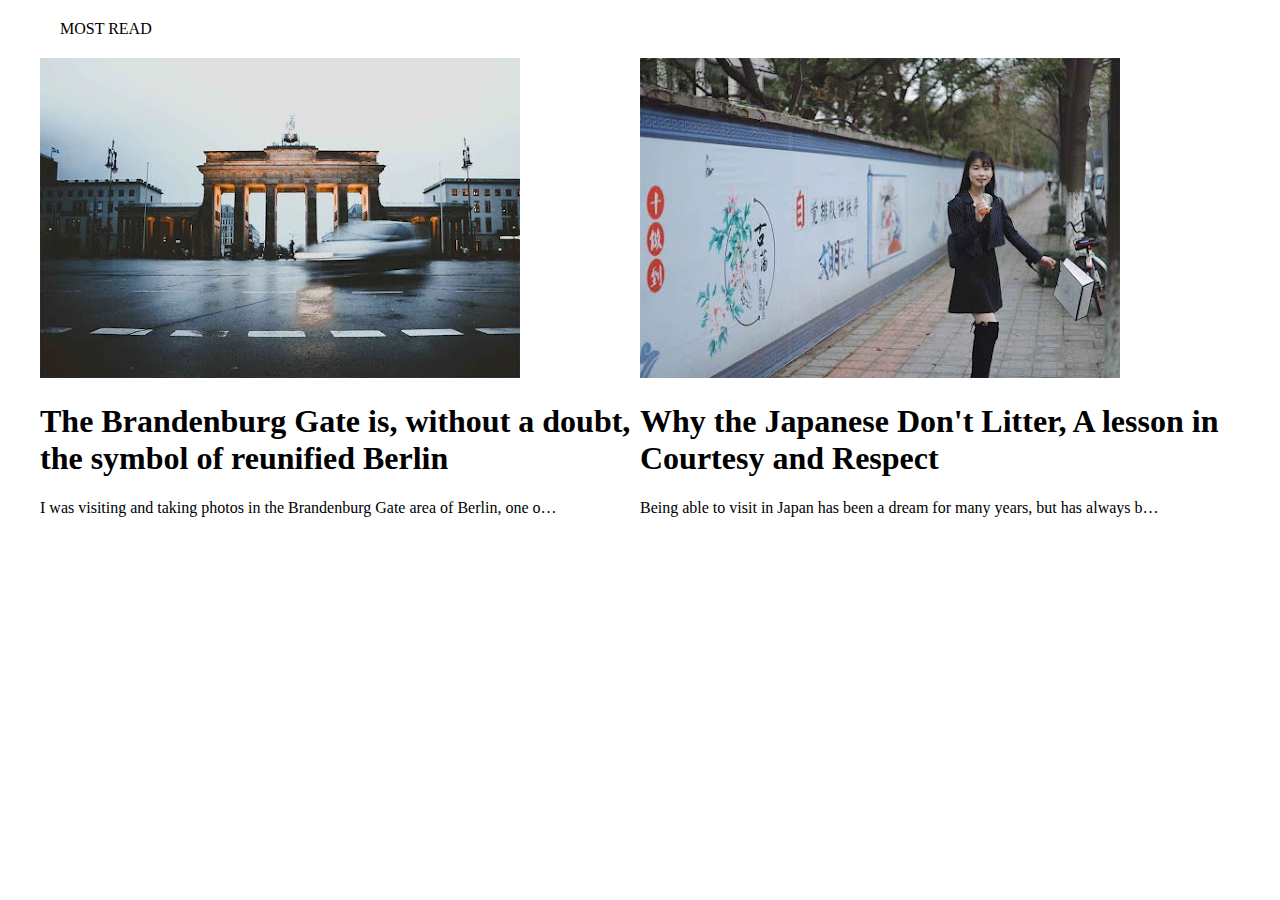
<file: New folder/index.html>
<!DOCTYPE html>
<html lang="en">
<head>
    <meta charset="UTF-8">
    <meta http-equiv="X-UA-Compatible" content="IE=edge">
    <meta name="viewport" content="width=device-width, initial-scale=1.0">
    <link rel="stylesheet" href="style.css">
    <link rel="stylesheet" href="layout.css"
    
</head>
<body>
    <div class=container>
        <header class="header">MOST READ</header>
        <div class="row">
            <div class="col-6">
                <div class="box">
                    <img src="images/brandenburg.jpg" alt="">
                    <h1>The Brandenburg Gate is, without a doubt, the symbol of reunified Berlin</h1>
                    <p>I was visiting and taking photos in the Brandenburg Gate area of Berlin, one o…</p>
                </div>
                </div>
            <div class="col-6">
                <div class="item">
                    <img src="images/japan.jpg" alt="">
                <h1>Why the Japanese Don't Litter, A lesson in Courtesy and Respect</h1>
                <p>Being able to visit in Japan has been a dream for many years, but has always b…</p>

                    
                </div>
            </div>
        </div>
    </div>

</body>
</html>
</file>
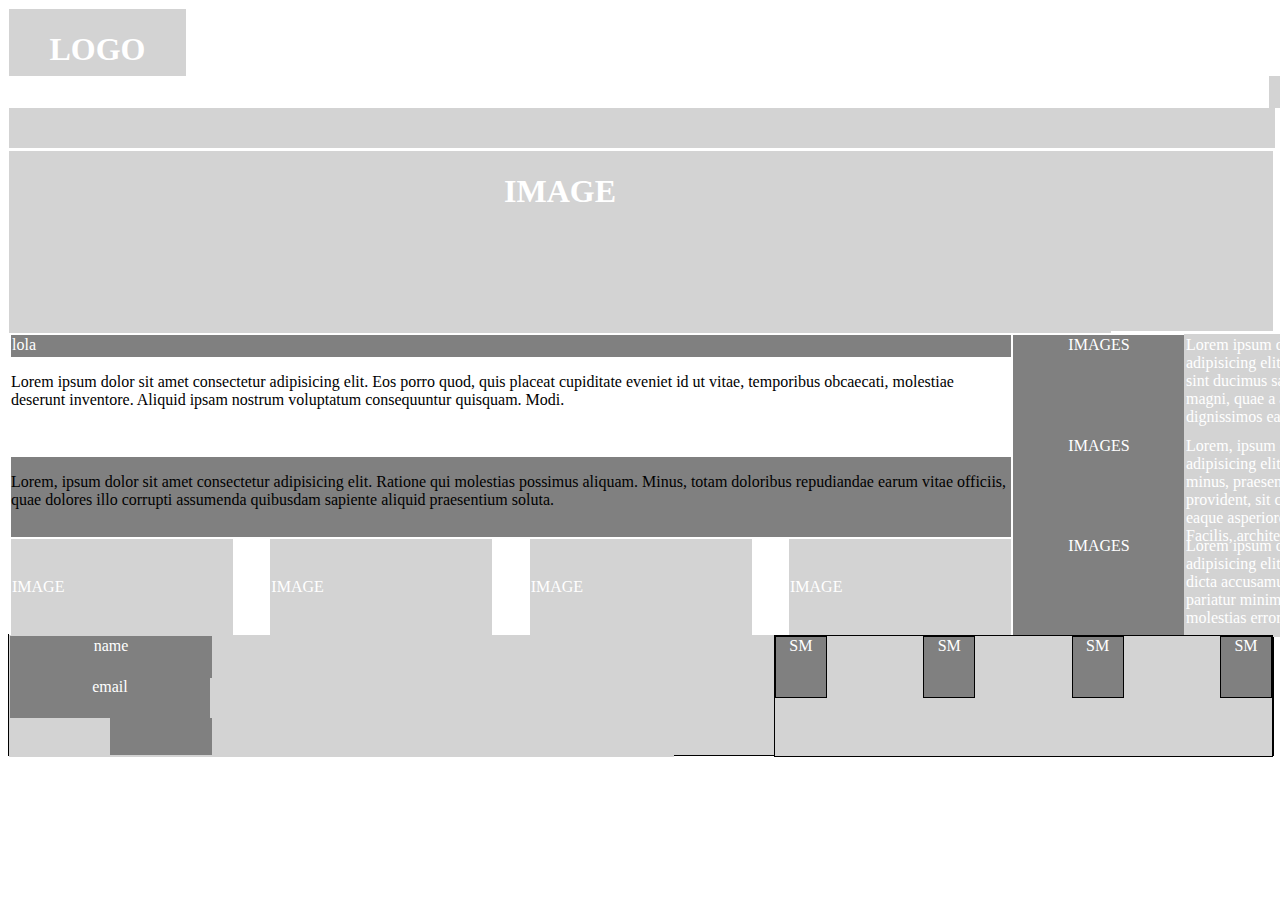
<file: task.html>
<html>
    <head>
        <link rel="stylesheet" href="task.css">
         <title>2.iş</title>
             <style>
                 body {
                     background-color: white;


                }
             </style>

    </head>
    <body>
         <section id="box">
             <section id="box1">
                 <div class="logo"><h1>LOGO</h1></div>
                 <div class="search"><h1>SEARCH</h1>
                     <div class="reng"></div>
                 </div>
                 <div class="pages">
                     <div class="p"></div>
                     <div class="p"></div>
                     <div class="p"></div>
                     <div class="p"></div>
                     <div class="p"></div>
                 </div>

             </section>

             <section id="box2">
                 <div class="image"><h1>IMAGE</h1></div>
                 <div class="banners">
                     <div class="b"><h1>BANNER1</h1></div>
                     <div class="b"><h1>BANNER2</h1></div>
                     <div class="b"><h1>BANNER3</h1></div>
                     <div class="b"><h1>BANNER4</h1></div>
                 </div>



             </section>

             <section id="box3">
                 <div class="news1"> 
                     <div class="writting">
                         <div class="y">lola</div>
                         <p>Lorem ipsum dolor sit amet consectetur adipisicing elit. Eos porro quod, quis placeat cupiditate eveniet id ut vitae, temporibus obcaecati, molestiae deserunt inventore. Aliquid ipsam nostrum voluptatum consequuntur quisquam. Modi.</p>
                     </div>
                     <div class="main"><p>Lorem, ipsum dolor sit amet consectetur adipisicing elit. Ratione qui molestias possimus aliquam. Minus, totam doloribus repudiandae earum vitae officiis, quae dolores illo corrupti assumenda quibusdam sapiente aliquid praesentium soluta.</p></div>
                     <div class="pictures">
                         <div class="i1">IMAGE</div>
                         <div class="i1">IMAGE</div>
                         <div class="i1">IMAGE</div>
                         <div class="i1">IMAGE</div>
                     </div>

                 </div>
                 <div class="news2">
                     <div class="images">
                         <div class="i2">IMAGES</div>
                         <div class="i2">IMAGES</div>
                         <div class="i2">IMAGES</div>
                     </div>
                     <div class="letters">
                         <div class="w1">Lorem ipsum dolor sit amet consectetur adipisicing elit. Commodi iure maxime provident sint ducimus saepe ullam sit nesciunt ipsum, dolor magni, quae a autem aut adipisci libero dignissimos earum distinctio?</div>
                         <div class="w1">Lorem, ipsum dolor sit amet consectetur adipisicing elit. Tempora saepe ipsam, cupiditate minus, praesentium aperiam perferendis provident, sit consequatur quas magnam dolorum eaque asperiores ratione eveniet itaque sequi! Facilis, architecto!</div>
                         <div class="w1">Lorem ipsum dolor sit amet consectetur adipisicing elit. Incidunt eum eaque laboriosam dicta accusamus, voluptates nulla blanditiis eos, pariatur minima tenetur enim nam magni, sit molestias error mollitia aspernatur? Iure.</div>
                     </div>
                 </div>

             </section>

             <section id="box4">
                 <div class="account">
                     <div class="name">name</div>
                     <div class="email">email</div>
                     <div class="empty"></div>
                 </div>
                 <div class="sm">
                     <div class="s">SM</div>
                     <div class="s">SM</div>
                     <div class="s">SM</div>
                     <div class="s">SM</div>
                 </div>


             </section>








         </section>

    </body>       
</html>
</file>
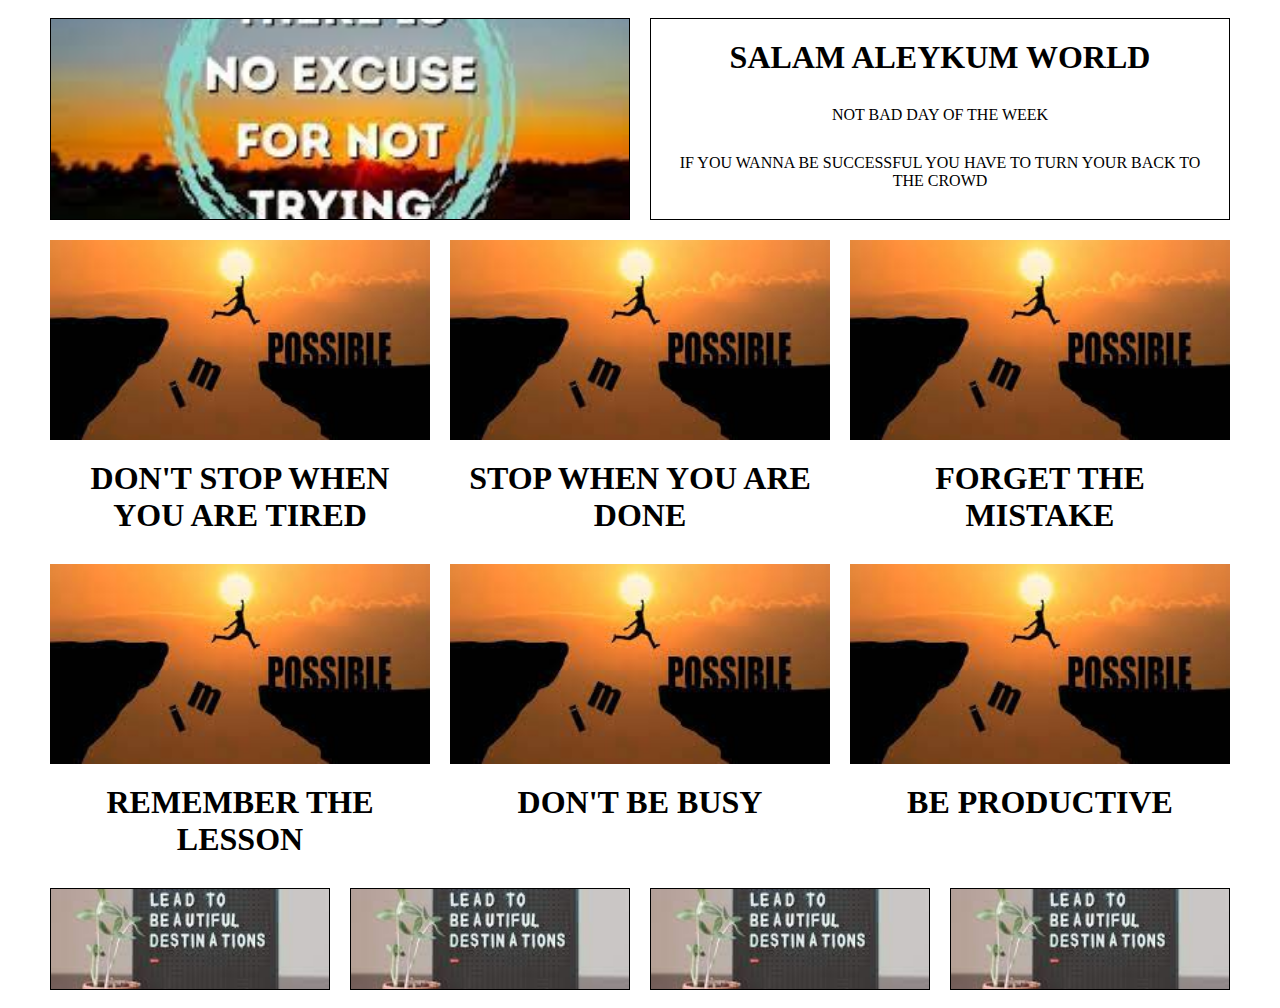
<file: New folder/week02.html>
<!DOCTYPE html>
<html lang="en">
<head>
    <meta charset="UTF-8">
    <meta http-equiv="X-UA-Compatible" content="IE=edge">
    <meta name="viewport" content="width=device-width, initial-scale=1.0">
    <link rel="stylesheet" href="layout.css">
    <link rel="stylesheet" href="stylish.css">
    <title>Document</title>
</head>
<title>TOUGH TASK</title>
<body>
    <div class="container">
        <div class="row">
            <div class="col-6"><div class="hello-kitty">
                <img src="[data-uri]" alt="">
            </div></div>
            <div class="col-6"><div class="hello-kitty">
                <h1>SALAM ALEYKUM WORLD</h1>
                <p>NOT BAD DAY OF THE WEEK</p> 
                <p>IF YOU WANNA BE SUCCESSFUL YOU HAVE TO TURN YOUR BACK TO THE CROWD</p>   
            </div></div>
            
        </div>
    </div>
    
<div class="container">
    <div class="row">
        <div class=col-4>
            <div class="box">
                <img src="[data-uri]" alt="">
            </div>
            <h1>DON'T STOP WHEN YOU ARE TIRED</h1>

        </div>
        <div class=col-4>
            <div class="box">
                <img src="[data-uri]" alt="">
            </div>
            <H1>STOP WHEN YOU ARE DONE</H1>
        </div>
        <div class=col-4>
            <div class="box">
                <img src="[data-uri]" alt="">
            </div>
            <H1>FORGET THE MISTAKE</H1>
        </div>
    </div>
    <div class="row">
        <div class=col-4>
            <div class="box">
                <img src="[data-uri]" alt="">
            </div>
            <H1>REMEMBER THE LESSON</H1>
        </div>
        <div class=col-4>
            <div class="box">
                <img src="[data-uri]" alt="">
            </div>
            <h1>DON'T BE BUSY</h1>
        </div>
        <div class=col-4>
            <div class="box">
                <img src="[data-uri]" alt="">
            </div>
            <h1>BE PRODUCTIVE</h1>
        </div>
        </div>
        <div class="container">
            <div class="row">
                <div class="col-3"><div class="file">
                    <img src="[data-uri]" alt="">
                </div></div>
                <div class="col-3"><div class="file">
                    <img src="[data-uri]" alt="">
                </div></div>
                <div class="col-3"><div class="file">
                    <img src="[data-uri]" alt="">
                </div></div>
                <div class="col-3"><div class="file">
                    <img src="[data-uri]" alt="">
                </div></div>
            </div>
        </div>
</div>
</body>
</html>
</file>
<file: New folder/style.css>
.box {
    border: 1px;
    max-width: 100%;
}
.header {
    margin: 20px;
}
</file>
<file: New folder/layout.css>
.container {
    width: 1200px;
    margin: 0 auto;
}

.container-fluid {
    width: 100%;
}

.row {
    display: flex;
    justify-content: space-between;
}

.col-1 {
    width: calc((100%/12)*1)
}

.col-2 {
    width: calc((100%/12)*2)
}

.col-3 {
    width: calc((100%/12)*3)
}

.col-4 {
    width: calc((100%/12)*4)
}

.col-5 {
    width: calc((100%/12)*5)
}

.col-6 {
    width: calc((100%/12)*6)
}

.col-7 {
    width: calc((100%/12)*7)
}

.col-8 {
    width: calc((100%/12)*8)
}

.col-9 {
    width: calc((100%/12)*9)
}

.col-10 {
    width: calc((100%/12)*10)
}

.col-11 {
    width: calc((100%/12)*11)
}

.col-12 {
    width: calc((100%/12)*12)
}
</file>
<file: task.css>
#box1 {
    border: 1px solid white;
    height: 140px;
    width: 100%;
    display: inline-block;

}
.logo {
    border: 1px solid lightgray;
    height: 65px;
    width: 175;
    background-color: lightgray;
    color: white;
    text-align: center;
}
.search {
    border: 1px solid lightgray;
    height: 30px;
    background-color: lightgray;
    width: 240px; 
    text-align: center;    
    margin-left: 1260px;
    display: flex;
    justify-content: flex-end;
    color: white;
}
.reng {
    border: 1px solid gray;
    height: 100%;
    width: 70px;
    background-color: gray;
}
.pages {
    border: 1px solid lightgray;
    height: 38px;
    width: 100%;
    background-color: lightgray;
    display: flex;
}
.p{
    border: 1px solid lightgray;
    height: 25px;
    width: 45px;
    background-color: lightgray;
    color: white;
    margin-left: 30px;
    margin-top: 3px;
}
#box2 {
    border: 1px solid white;
    height: 180px;
    width: 100%;
    background-color: lightgray;

}
.image {
    border: 1px solid lightgray;
    height: 100%;
    width: 1100px;
    background-color: lightgray;
    color:white;
    text-align: center;
    display: inline-block;

}
.banners {
    border: 1px solid white;
    height: 100%;
    width: 455  px;
    display: inline-block;
}
.b {
    border: 1px solid white;
    height: 24%;
    width: 392px;
    text-align: center;
    color: white;

}
#box3 {
    border: 1px solid white;
    height: 300px;
    width: 100%;
    display: flex;
}
.news1 {
    border: 1px solid white;
    height: 100%;
    width: 1000px;

}
.writting {
    border: 1px solid white;
    height: 120px;
    width: 1000px;
}
.y {
    border: 1px solid gray;
    height: 20px;
    width: 100%;
    background-color: gray;
    color: white;

}
.main {
    border: 1px solid white;
    height: 80px;
    width: 1000px;
    background-color: gray;

}
.pictures {
    border: 1px solid white;
    width: 1000px;
    height: 94px;
    display: flex;
    justify-content: space-between;

}
.i1 {
    border: 1px solid lightgray;
    width: 220px;
    height: 94px;
    background-color: lightgray;
    color: white;
    align-content: center;
    display: inline-block;
}
.news2 {
    border: 1px solid white;
    height: 300px;
    width: 500px;
    display: flex;
}
.images {
    border: 1px solid white;
    height: 300px;
    width: 170px;
    background-color: gray;

}
.i2 {
    border: 1px solid grey;
    height: 98.6px;
    width: 170px; 
    background-color: grey;
    color: white;
    text-align: center;
}
.letters {
    border: 1px solid lightgray;
    height: 300px;
    width: 350px;
    background-color: lightgray;
}
.w1 {
    border: 1px solid lightgray ;
    height: 98.6px;
    width: 325px; ;
    color: white;
    background-color: lightgray;

}
#box4 {
    border: 1px solid black;
    height: 120px;
    width: 100%;
    background-color: lightgrey;
    display: flex;
}
.account {
    border: 1px solid lightgray;
    height: 120px;
    width: 800px;
    background-color: LIGHTgrey;

}
.name {
    border: 1px solid grey;
    height: 40px;
    width: 200px;
    background-color: grey;
    color: white;
    text-align: center;
}
.email {
    border: 1px soli grey;
    height: 40px;
    width: 200px;
    background-color: grey;
    color: white;
    text-align: center;
}
.empty {
    border: 1px solid grey;
    height: 35px;
    width: 100px;
    background-color: grey;
    margin-left: 100px;



}
.sm {
    border: 1px solid black;
    height: 120px;
    width: 600px;
    background-color: lightgray;
    display: flex;
    justify-content: space-between;
    margin-left: 100px;
}  
.s {
    border: 1px solid black;
    background-color: grey;
    color: white;
    text-align: center;
    height: 60px;
    width: 50px;

}
</file>
<file: New folder/stylish.css>
.box {
 height: 200px;
 margin: 10px;
 background: black;

}
.hello-kitty {
    border: 1px solid black;
    height: 200px;
    background:white;
    margin: 10px;
}
    .file {
        border: 1px solid black;
        height: 100px;
        background: burlywood;
        margin: 10px;

    }
    img {
        height:100%;
        width: 100%;
        object-fit: cover;
    }
    p,h1 {
        text-align: center;
        background: white;
        margin: 10px;
        padding: 10px;
    }
</file>
